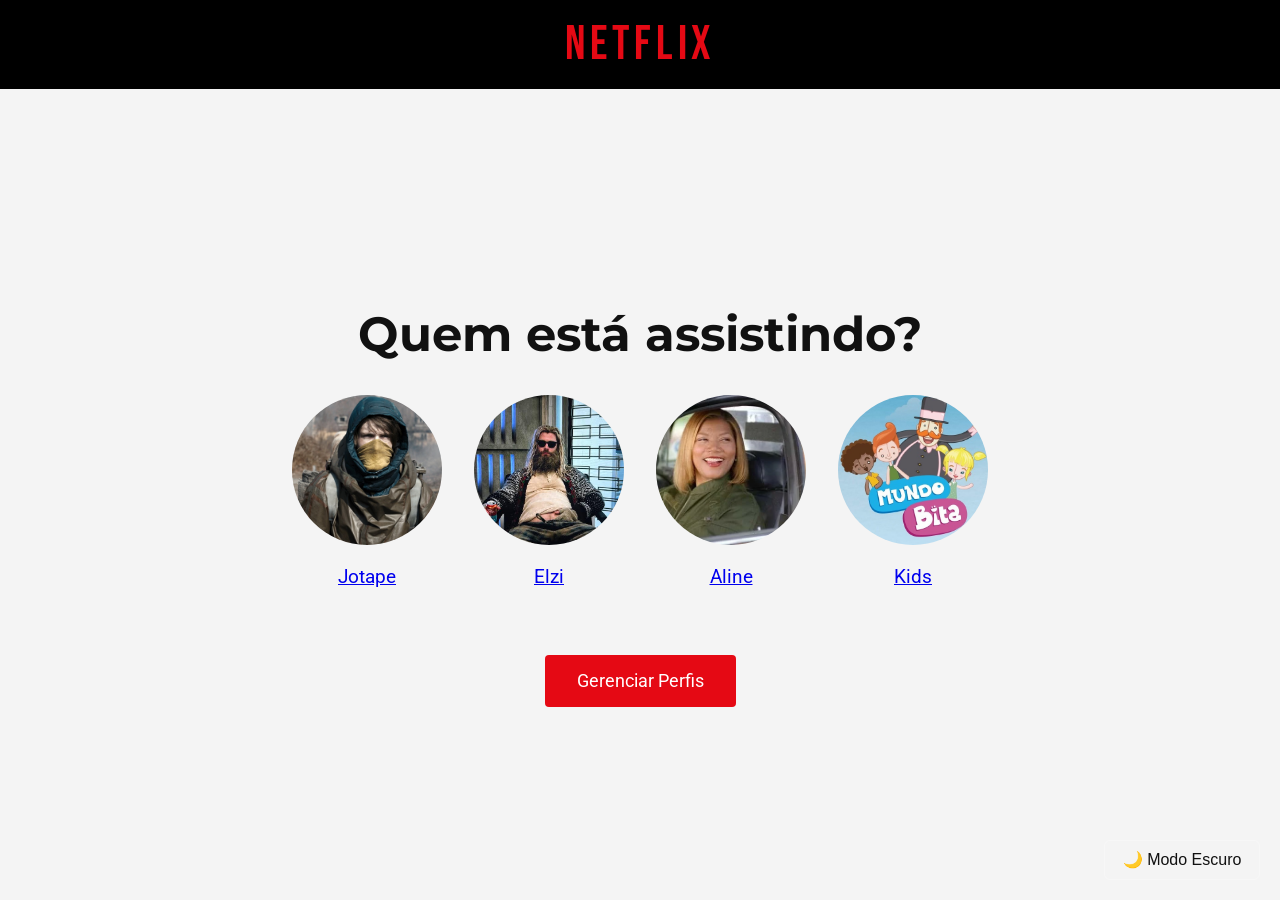
<file: index.html>
<!-- DOCTYPE declara que este é um documento HTML5 -->
<!DOCTYPE html>
<!-- html é o elemento raiz da página, lang define o idioma como português brasileiro -->
<html lang="pt-br">
<!-- head contém metadados sobre o documento -->
<head>
    <!-- meta define o conjunto de caracteres como UTF-8 -->
    <meta charset="UTF-8">
    <!-- meta configura a viewport para dispositivos móveis -->
    <meta name="viewport" content="width=device-width, initial-scale=1.0">
    <!-- title define o título da página que aparece na aba do navegador -->
    <title>Netflix</title>
    <!-- link conecta o arquivo CSS externo -->
    <link rel="stylesheet" href="style.css">
</head>
<!-- body contém o conteúdo visível da página -->
<body>
    <!-- header simula a barra superior da Netflix -->
    <header>
        <h1>Netflix</h1>
    </header>
    <!-- main define o conteúdo principal da página -->
    <main>
        <!-- h1 é o cabeçalho principal da página -->
        <h1>Quem está assistindo?</h1>
        <!-- ul agrupa a lista de perfis -->
        <ul class="profiles">
            <li>
                <!-- ul lista não ordenada dos perfis -->
                <ul class="profile-list">
                    <!-- li representa um item da lista, aqui um perfil -->
                    <li class="profile">
                        <a href="catalogo/catalogo.html">
                            <!-- img exibe uma imagem, src aponta para o arquivo, alt descreve a imagem -->
                            <img src="./assets/perfil 1.jpg.jpg" alt="Imagem que mostra um homem barbudo sério e de cachecol">
                            <!-- p define um parágrafo de texto -->
                            <p>Jotape</p>
                        </a>
                    </li>
                    <li class="profile">
                        <a href="catalogo/catalogo.html">
                            <img src="./assets/perfil 2.jpeg.jpeg" alt="Imagem que mostra uma mulher negra de cabelo crespo e branco e de óculos">
                            <p>Elzi</p>
                        </a>
                    </li>
                    <li class="profile">
                        <a href="catalogo/catalogo.html">
                            <img src="./assets/perfil 3.jpg.jpg" alt="Imagem que mostra uma mulher negra de cabelo crespo e branco e de óculos">
                            <p>Aline</p>
                        </a>
                    </li>
                    <li class="profile">
                        <a href="catalogo/catalogo.html">
                            <img src="./assets/perfil 4.jpeg.jpeg" alt="Imagem que mostra uma mulher negra de cabelo crespo e branco e de óculos">
                            <p>Kids</p>
                        </a>
                    </li>
                </ul>
            </li>
        </ul>
        <!-- botão para alternar entre Light e Dark mode -->
        <button id="theme-toggle" aria-label="Alternar tema"></button>
        <a href="manage-profiles.html" class="browse-link">Gerenciar Perfis</a>
    </main>
    <script src="script.js"></script>
    <script>
        // Armazenar perfil ativo no localStorage
        document.querySelectorAll('.profile a').forEach(profileLink => {
            profileLink.addEventListener('click', function(e) {
                const profileElement = this.closest('.profile');
                const profileName = profileElement.querySelector('p').textContent;
                const profileImageSrc = profileElement.querySelector('img').src;
                
                localStorage.setItem('perfilAtivoNome', profileName);
                localStorage.setItem('perfilAtivoImagem', profileImageSrc);
            });
        });
    </script>
</body>
</html>
</file>
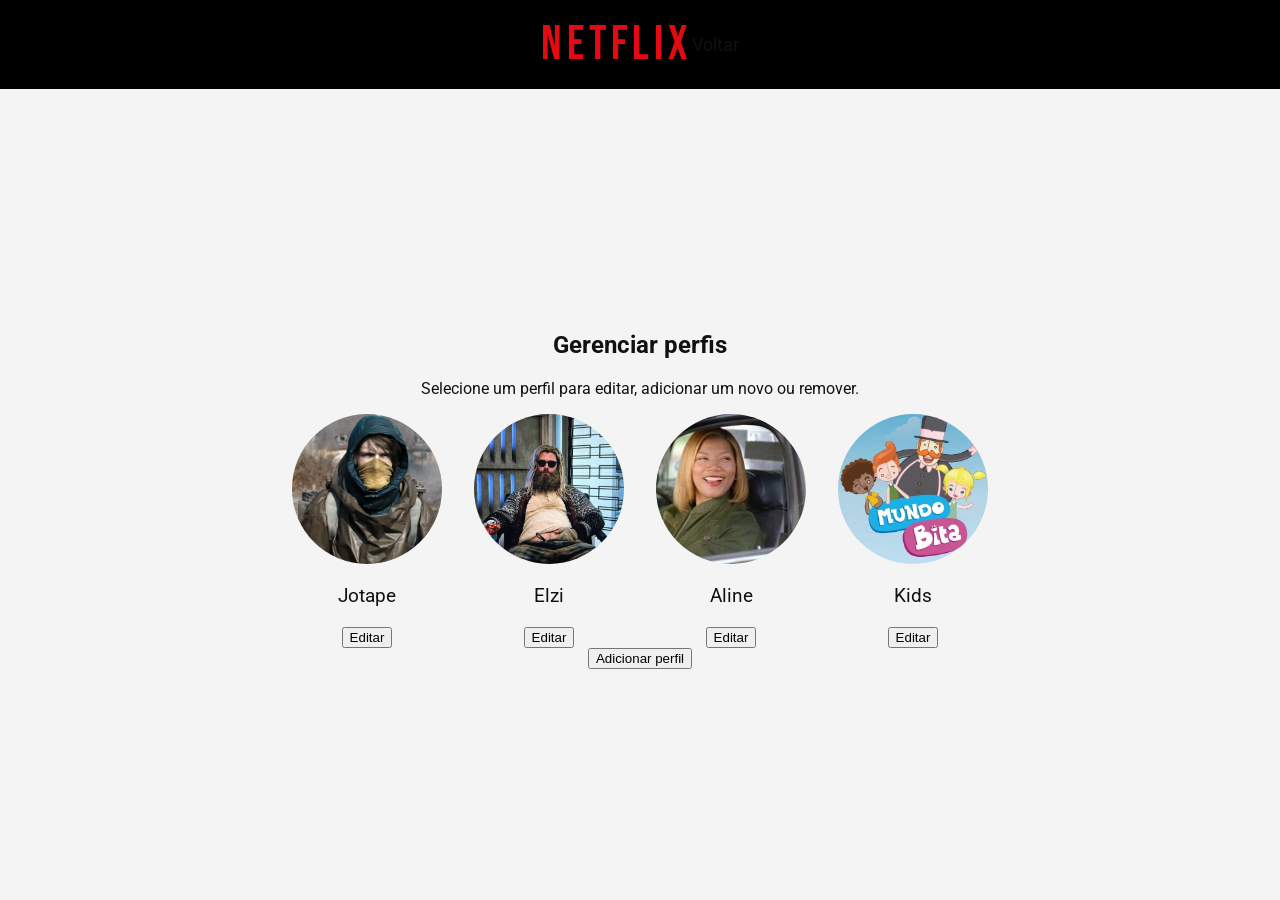
<file: manage-profiles.html>
<!DOCTYPE html>
<html lang="pt-br">
<head>
    <meta charset="UTF-8">
    <meta name="viewport" content="width=device-width, initial-scale=1.0">
    <title>Gerenciar Perfis - Netflix</title>
    <link rel="stylesheet" href="style.css">
</head>
<body>
    <header>
        <h1>Netflix</h1>
        <nav>
            <a href="index.html">Voltar</a>
        </nav>
    </header>
    <main>
        <section class="manage-profiles">
            <h2>Gerenciar perfis</h2>
            <p>Selecione um perfil para editar, adicionar um novo ou remover.</p>
            <ul class="profile-list">
                <li class="profile">
                    <img src="./assets/perfil 1.jpg.jpg" alt="Perfil Jotape">
                    <p>Jotape</p>
                    <button class="profile-action">Editar</button>
                </li>
                <li class="profile">
                    <img src="./assets/perfil 2.jpeg.jpeg" alt="Perfil Elzi">
                    <p>Elzi</p>
                    <button class="profile-action">Editar</button>
                </li>
                <li class="profile">
                    <img src="./assets/perfil 3.jpg.jpg" alt="Perfil Aline">
                    <p>Aline</p>
                    <button class="profile-action">Editar</button>
                </li>
                <li class="profile">
                    <img src="./assets/perfil 4.jpeg.jpeg" alt="Perfil Kids">
                    <p>Kids</p>
                    <button class="profile-action">Editar</button>
                </li>
            </ul>
            <button class="add-profile">Adicionar perfil</button>
        </section>
    </main>
    <script src="script.js"></script>
</body>
</html>
</file>
<file: style.css>
@import url('https://fonts.googleapis.com/css2?family=Bebas+Neue&family=Montserrat:wght@400;700&family=Roboto:wght@300;400;500;700&display=swap');

:root {
    --bg-color: #141414;
    --text-color: #ffffff;
    --card-bg: #222;
    --subtitle-color: #ccc;
    --link-bg: #E50914;
    --link-color: #ffffff;
    --hover-link-bg: #f40612;
    --profile-border-hover: #E50914;
    --header-bg: #000;
    --header-text: #E50914;
}

body {
    background-color: var(--bg-color); /* Define o fundo escuro parecido com Netflix */
    color: var(--text-color); /* Define a cor do texto */
    font-family: 'Roboto', 'Helvetica Neue', Helvetica, Arial, sans-serif; /* Define fontes sans-serif modernas */
    margin: 0; /* Remove margens externas padrão do body */
    padding: 0; /* Remove preenchimento interno padrão do body */
    min-height: 100vh; /* Faz o body ocupar pelo menos a altura da viewport */
    display: flex; /* Usado para centralizar conteúdo */
    flex-direction: column; /* Organiza em coluna para header e main */
    justify-content: flex-start; /* Alinha ao topo */
    align-items: center; /* Centraliza horizontalmente */
    transition: background-color 0.3s, color 0.3s; /* Transição suave de tema */
}

header {
    width: 100%; /* Ocupa toda a largura */
    background-color: var(--header-bg); /* Fundo do header */
    color: var(--text-color);
    padding: 1rem 2rem; /* Espaçamento interno */
    display: flex; /* Flex para alinhar logo */
    justify-content: center; /* Centraliza a logo */
    align-items: center; /* Centraliza verticalmente */
    position: fixed; /* Fixa no topo */
    top: 0;
    z-index: 10; /* Fica acima do conteúdo */
}

header h1 {
    color: var(--header-text); /* Vermelho Netflix */
    font-size: 3rem;
    margin: 0;
    font-family: 'Bebas Neue', sans-serif;
    font-weight: 400;
    letter-spacing: 0.1em;
}

nav {
    display: flex;
    gap: 2rem;
}

nav a {
    color: var(--text-color);
    text-decoration: none;
    font-size: 1.1rem;
    transition: color 0.3s;
}

nav a:hover {
    color: var(--link-bg); /* Destaque vermelho no hover */
}

main {
    text-align: center; /* Centraliza o texto dentro de main */
    margin-top: 80px; /* Espaço para o header fixo */
    width: 100%;
    flex: 1; /* Faz o main ocupar o espaço restante */
    display: flex;
    flex-direction: column;
    justify-content: center; /* Centraliza verticalmente */
    align-items: center; /* Centraliza horizontalmente */
}

h1 {
    font-size: 3rem; /* Aumenta tamanho do título */
    margin-bottom: 1rem; /* Espaçamento abaixo do título reduzido */
    font-family: 'Montserrat', sans-serif;
}

.profiles {
    display: flex; /* Organiza perfis em linha */
    gap: 2rem; /* Espaçamento entre os itens */
    justify-content: center; /* Centraliza os perfis no container */
    list-style: none; /* Remove marcadores da lista */
    padding: 0; /* Remove padding padrão */
}

.profile-list {
    display: flex; /* Organiza perfis em linha */
    gap: 2rem; /* Espaçamento entre os itens */
    justify-content: center; /* Centraliza os perfis no container */
    list-style: none; /* Remove marcadores da lista */
    padding: 0; /* Remove padding padrão */
    margin: 0; /* Remove margem padrão */
}

.profile {
    text-align: center; /* Alinha texto do perfil no centro */
    cursor: pointer; /* Indica que o item é clicável */
    transition: transform 0.2s; /* Transição suave no hover */
}

.profile:hover {
    transform: scale(1.1); /* Aumenta o card no hover */
}

.profile:hover img {
    border: 3px solid var(--profile-border-hover); /* Borda no hover usando variável */
}

.profile-list .profile:nth-child(2):hover img {
    border: 3px solid #ff6600; /* Borda laranja no hover para segundo perfil */
}

.profile img {
    width: 150px; /* Largura fixa da imagem do perfil */
    height: 150px; /* Altura fixa da imagem do perfil */
    border-radius: 50%; /* Deixa a imagem circular */
    object-fit: cover; /* Ajusta a imagem para cobrir o container */
}

.profile p {
    margin-top: 1rem; /* Espaço acima do nome do perfil */
    font-size: 1.2rem; /* Ajusta o tamanho do texto do perfil */
}

.browse-link {
    display: inline-block;
    margin-top: 2rem;
    padding: 1rem 2rem;
    background-color: var(--link-bg);
    color: var(--link-color);
    text-decoration: none;
    border-radius: 4px;
    font-size: 1.1rem;
    transition: background-color 0.3s;
}

.browse-link:hover {
    background-color: var(--hover-link-bg);
}

.movies {
    margin-top: 3rem; /* Espaçamento acima da seção de filmes */
    text-align: center; /* Centraliza o texto na seção */
    padding: 0 2rem; /* Espaçamento lateral */
}

.movies h2 {
    font-size: 2rem; /* Tamanho do título da seção */
    margin-bottom: 2rem; /* Espaçamento abaixo do título */
    color: var(--text-color);
    font-family: 'Montserrat', sans-serif;
}

.movies ul {
    list-style: none; /* Remove marcadores da lista */
    display: grid; /* Usa grid para layout responsivo */
    grid-template-columns: repeat(auto-fit, minmax(200px, 1fr)); /* Colunas automáticas */
    gap: 2rem; /* Espaçamento entre itens */
    justify-items: center; /* Centraliza itens */
    max-width: 1200px; /* Largura máxima */
    margin: 0 auto; /* Centraliza o container */
}

.movies li {
    background-color: var(--card-bg); /* Fundo para cada item */
    border-radius: 8px; /* Bordas arredondadas */
    padding: 1rem; /* Espaçamento interno */
    transition: transform 0.3s, box-shadow 0.3s; /* Transições suaves */
    cursor: pointer;
}

.movies li:hover {
    transform: scale(1.05); /* Aumenta no hover */
    box-shadow: 0 4px 20px rgba(229, 9, 20, 0.3); /* Sombra vermelha */
}

.movies img {
    width: 100%; /* Largura total do container */
    height: auto; /* Mantém proporção */
    border-radius: 8px; /* Bordas arredondadas */
    max-height: 300px; /* Altura máxima */
    object-fit: cover; /* Ajusta a imagem */
}

.movies h3 {
    font-size: 1.2rem; /* Tamanho do título do filme */
    margin: 1rem 0 0.5rem; /* Margens */
    color: var(--text-color);
    font-family: 'Roboto', sans-serif;
    font-weight: 500;
}

.movies p {
    font-size: 0.9rem; /* Tamanho da descrição */
    line-height: 1.4; /* Altura da linha */
    color: var(--subtitle-color);
}

#theme-toggle {
    position: fixed;
    bottom: 20px;
    right: 20px;
    padding: 0.6rem 1.1rem;
    font-size: 1rem;
    border: 1px solid rgba(255, 255, 255, 0.3);
    border-radius: 6px;
    background-color: transparent;
    color: inherit;
    cursor: pointer;
    transition: background-color 0.3s, color 0.3s, border-color 0.3s;
    z-index: 20; /* Acima do header */
}

#theme-toggle:hover {
    background-color: rgba(255, 255, 255, 0.1);
}

.light-mode {
    --bg-color: #f4f4f4;
    --text-color: #111111;
    --card-bg: #ffffff;
    --subtitle-color: #333333;
    --link-bg: #e50914;
    --link-color: #ffffff;
    --hover-link-bg: #c1060f;
    --profile-border-hover: #cc0000;
}

.light-mode .profile:hover img {
    border: 3px solid var(--profile-border-hover);
}

.dark-mode {
    --bg-color: #141414;
    --text-color: #ffffff;
    --card-bg: #222;
    --subtitle-color: #ccc;
    --link-bg: #E50914;
    --link-color: #ffffff;
    --hover-link-bg: #f40612;
    --profile-border-hover: #E50914;
    --header-bg: #000;
    --header-text: #E50914;
}

.dark-mode .profile:hover img {
    border: 3px solid var(--profile-border-hover);
}

/* Responsividade para dispositivos móveis */
@media (max-width: 767px) {
    body {
        padding: 0 1rem; /* Padding lateral para evitar bordas */
    }

    header {
        padding: 0.5rem 1rem; /* Padding menor */
        flex-direction: column; /* Empilha logo e nav */
        text-align: center;
    }

    header h1 {
        font-size: 1.5rem; /* Logo menor */
    }

    nav {
        gap: 1rem; /* Gap menor */
        margin-top: 0.5rem;
    }

    main {
        margin-top: 100px; /* Ajusta margem para header */
    }

    h1 {
        font-size: 2rem; /* Título menor */
    }

    .profiles {
        flex-direction: column; /* Perfis em coluna */
        gap: 1.5rem; /* Gap menor */
    }

    .profile-list {
        flex-direction: column; /* Perfis em coluna */
        gap: 1.5rem; /* Gap menor */
    }

    .profile img {
        width: 120px; /* Imagens menores */
        height: 120px;
    }

    .profile p {
        font-size: 1rem; /* Texto menor */
    }

    .browse-link {
        padding: 0.8rem 1.5rem; /* Botão menor */
        font-size: 1rem;
    }

    .movies {
        padding: 0 1rem; /* Padding lateral */
    }

    .movies h2 {
        font-size: 1.8rem; /* Título menor */
    }

    .movies ul {
        grid-template-columns: repeat(auto-fit, minmax(150px, 1fr)); /* Colunas menores */
        gap: 1rem; /* Gap menor */
    }

    .movies li {
        padding: 0.8rem; /* Padding menor */
    }

    .movies h3 {
        font-size: 1rem; /* Título menor */
    }

    .movies p {
        font-size: 0.8rem; /* Descrição menor */
    }
}
</file>
